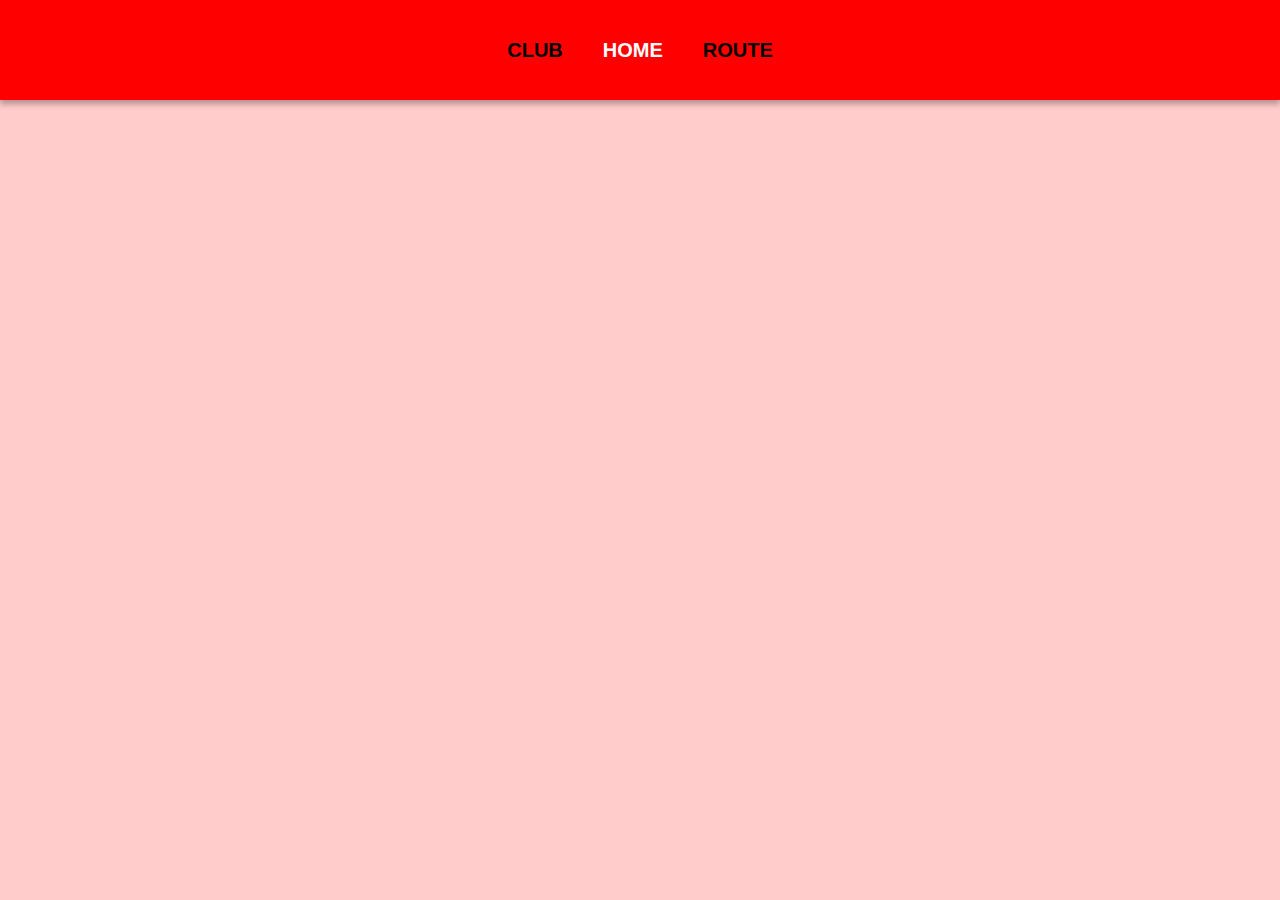
<file: index.html>
<!DOCTYPE html>
<html lang="en">
<head>
    <meta charset="UTF-8">
    <meta name="viewport" content="width=device-width, initial-scale=1.0">
    <link rel="stylesheet" href="style/style.css">
    <title>Liverpool</title>
</head>
<body>
    <nav class="nav">
        <a href="#" class="navtext">CLUB</a>
        <a href="index.html" class="navtext main">HOME</a>
        <a href="Route/index.html" class="navtext">ROUTE</a>
    </nav>


    <div class="cards-container">
        <div class="card1">
            <div class="card1-photo"></div>
            <div class="card1-text">
                <h4>HISTORY</h4>
                <span>In the Middle Ages, Liverpool existed <br> firstly as farmland within the West <br> Derby Hundred before growing in <br> to a small town 
                    of farmers, fishermen and tradesmen  and tactical army <br> base for King John of England. King John's letters <br> patent of 1207 announced the foundation of the borough of Liverpool.</span>
            </div>
        </div>
    
        <div class="card1">
            <div class="card2-photo"></div>
            <div class="card1-text">
                <h4>PROGRESS</h4>
                <span>The 19th century saw Liverpool rise <br> to global economic importance. <br>
                    Pioneering, world first, technology and civic facilities launched in <br>
                   the city to serve the accelerating  <br> population which was fuelled by an influx <br>
                   of ethnic and religious <br>communities from all around the world.</span>
            </div>
        </div>
    
        <div class="card1">
            <div class="card3-photo"></div>
            <div class="card1-text">
                <h4>TODAY</h4>
                <span>Ongoing regeneration combined with the hosting <Br>
                    of internationally significant events has helped to re-purpose <Br>
                    Liverpool as one of the most visited, tourist orientated, <br>
                    cities in the United Kingdom.</span>
                      
            </div>
         </div>
    </div>               
        
    
    
</body>
</html>
</file>
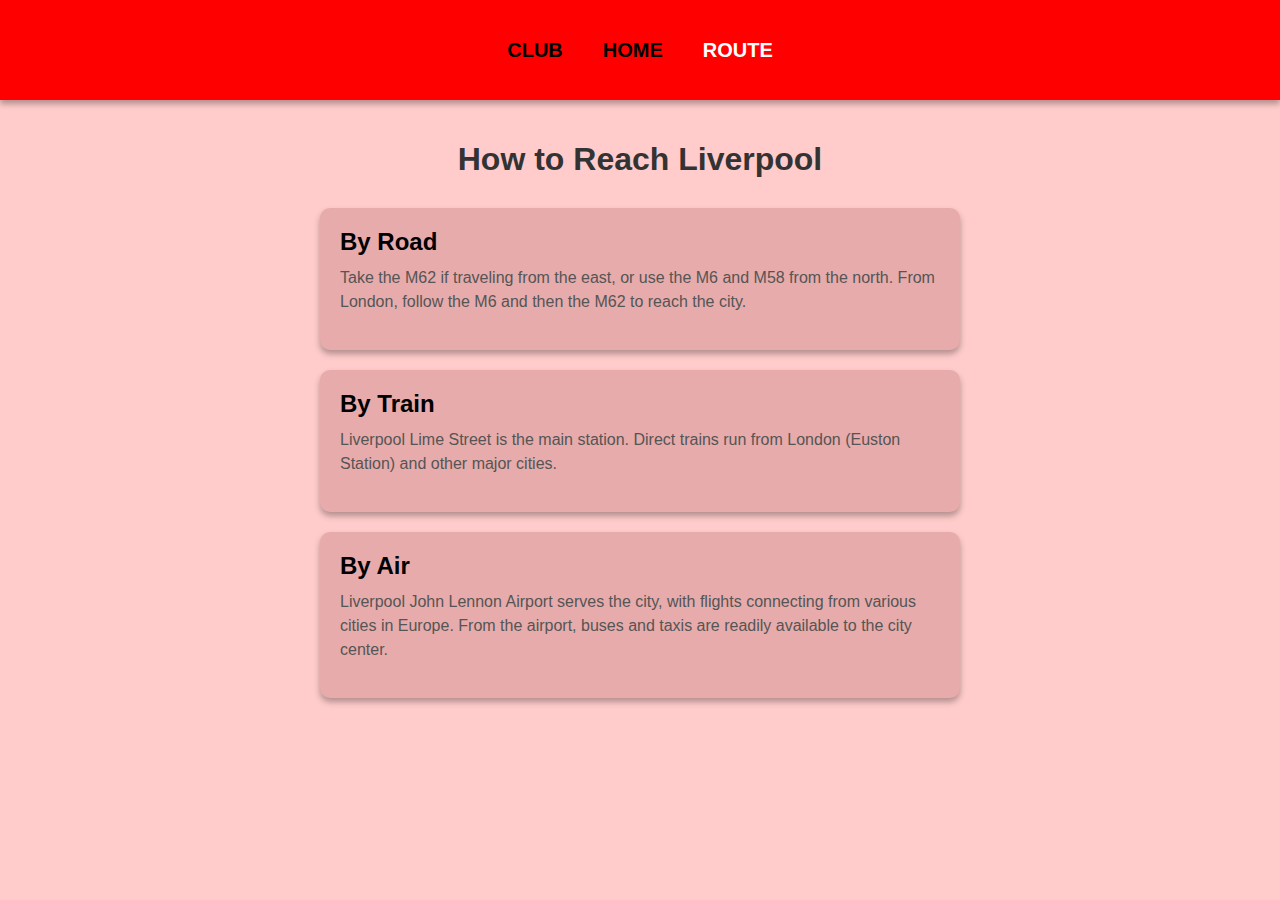
<file: Route/index.html>
<!DOCTYPE html>
<html lang="en">
<head>
    <meta charset="UTF-8">
    <meta name="viewport" content="width=device-width, initial-scale=1.0">
    <link rel="stylesheet" href="../style/style.css">
    <title>Route to Liverpool</title>
</head>
<body>
    <nav class="nav">
        <a href="#" class="navtext">CLUB</a>
        <a href="../index.html" class="navtext">HOME</a>
        <a href="Route/index.html" class="navtext main">ROUTE</a>
    </nav>

    <div class="route-container">
        <h1>How to Reach Liverpool</h1>
        <div class="route-card">
            <h3>By Road</h3>
            <p>Take the M62 if traveling from the east, or use the M6 and M58 from the north. From London, follow the M6 and then the M62 to reach the city.</p>
        </div>
        <div class="route-card">
            <h3>By Train</h3>
            <p>Liverpool Lime Street is the main station. Direct trains run from London (Euston Station) and other major cities.</p>
        </div>
        <div class="route-card">
            <h3>By Air</h3>
            <p>Liverpool John Lennon Airport serves the city, with flights connecting from various cities in Europe. From the airport, buses and taxis are readily available to the city center.</p>
        </div>
    </div>
</body>
</html>
</file>
<file: style/style.css>
body {
    background-color: #ffcccb;
    margin: 0;
    font-family: Arial, sans-serif;
}



/* Main styles for navigation bar */
.nav {
    background-color: red;
    height: 100px;
    display: flex;
    justify-content: center;
    align-items: center;
    box-shadow: 0px 4px 6px rgba(0, 0, 0, 0.3);
}

.navtext {
    text-decoration: none;
    font-size: 20px;
    color: #000;
    font-weight: bold;
    margin: 0 20px;
    transition: color 0.3s;
}

.navtext.main {
    color: white;
}

.navtext:hover {
    color: ghostwhite;
}

/* Background for the page */
body {
    background-color: #ffcccb;
    margin: 0;
    font-family: Arial, sans-serif;
}

/* Container for route content */
.route-container {
    padding: 20px;
    margin: auto;
    max-width: 1200px;
    text-align: center;
}

.route-container h1 {
    font-size: 32px;
    color: #333;
    margin-bottom: 30px;
}

/* Individual route information card */
.route-card {
    background-color: rgb(231, 171, 171);
    margin: 20px auto;
    padding: 20px;
    width: 80%;
    max-width: 600px;
    box-shadow: 0px 4px 6px rgba(0, 0, 0, 0.3);
    border-radius: 10px;
    text-align: left;
}

.route-card h3 {
    margin: 0;
    font-size: 24px;
    color: #000;
}

.route-card p {
    margin-top: 10px;
    font-size: 16px;
    color: #555;
    line-height: 1.5;
}



.cards-container {
    display: flex;
    justify-content: space-around; 
    align-items: flex-start; 
    margin: 20px auto; 
    flex-wrap: wrap; 
    max-width: 100%; 
    gap: 20px; 
}

.card1 {
    margin: 0;
    width: 300px;
    height: 400px;
    box-shadow: 0px 4px 6px rgba(0, 0, 0, 0.3);
    display: flex;
    flex-direction: column;
    overflow: hidden;
    border-radius: 15px;
    transition: transform 0.3s ease, box-shadow 0.3s ease;
    opacity: 0;
    transform: translateY(30px);
    animation: fadeInUp 0.8s ease forwards;
}

.card1:hover {
    transform: scale(1.05);
    box-shadow: 0px 8px 15px rgba(0, 0, 0, 0.4);
}

.card1-photo {
    background-image: url('../img/img1.jpg');
    background-size: cover;
    background-position: center;
    height: 50%;
    width: 100%;
}

.card2-photo {
    background-image: url('../img/img3.jpg');
    background-size: cover;
    background-position: center;
    height: 50%;
    width: 100%;
}

.card3-photo {
    background-image: url('../img/img2.jpg');
    background-size: cover;
    background-position: center;
    height: 50%;
    width: 100%;
}

.card1-text {
    background-color: rgb(231, 171, 171);
    height: 50%;
    display: flex;
    flex-direction: column;
    justify-content: center;
    align-items: center;
    text-align: center;
    padding: 10px;
}

h4 {
    margin: 0;
}

span {
    margin-top: 10px;
    text-align: left;
}


@keyframes fadeInUp {
    from {
        opacity: 0;
        
        transform: translateY(30px);
    }
    to {
        opacity: 1;
        transform: translateY(0);
    }
}
</file>
